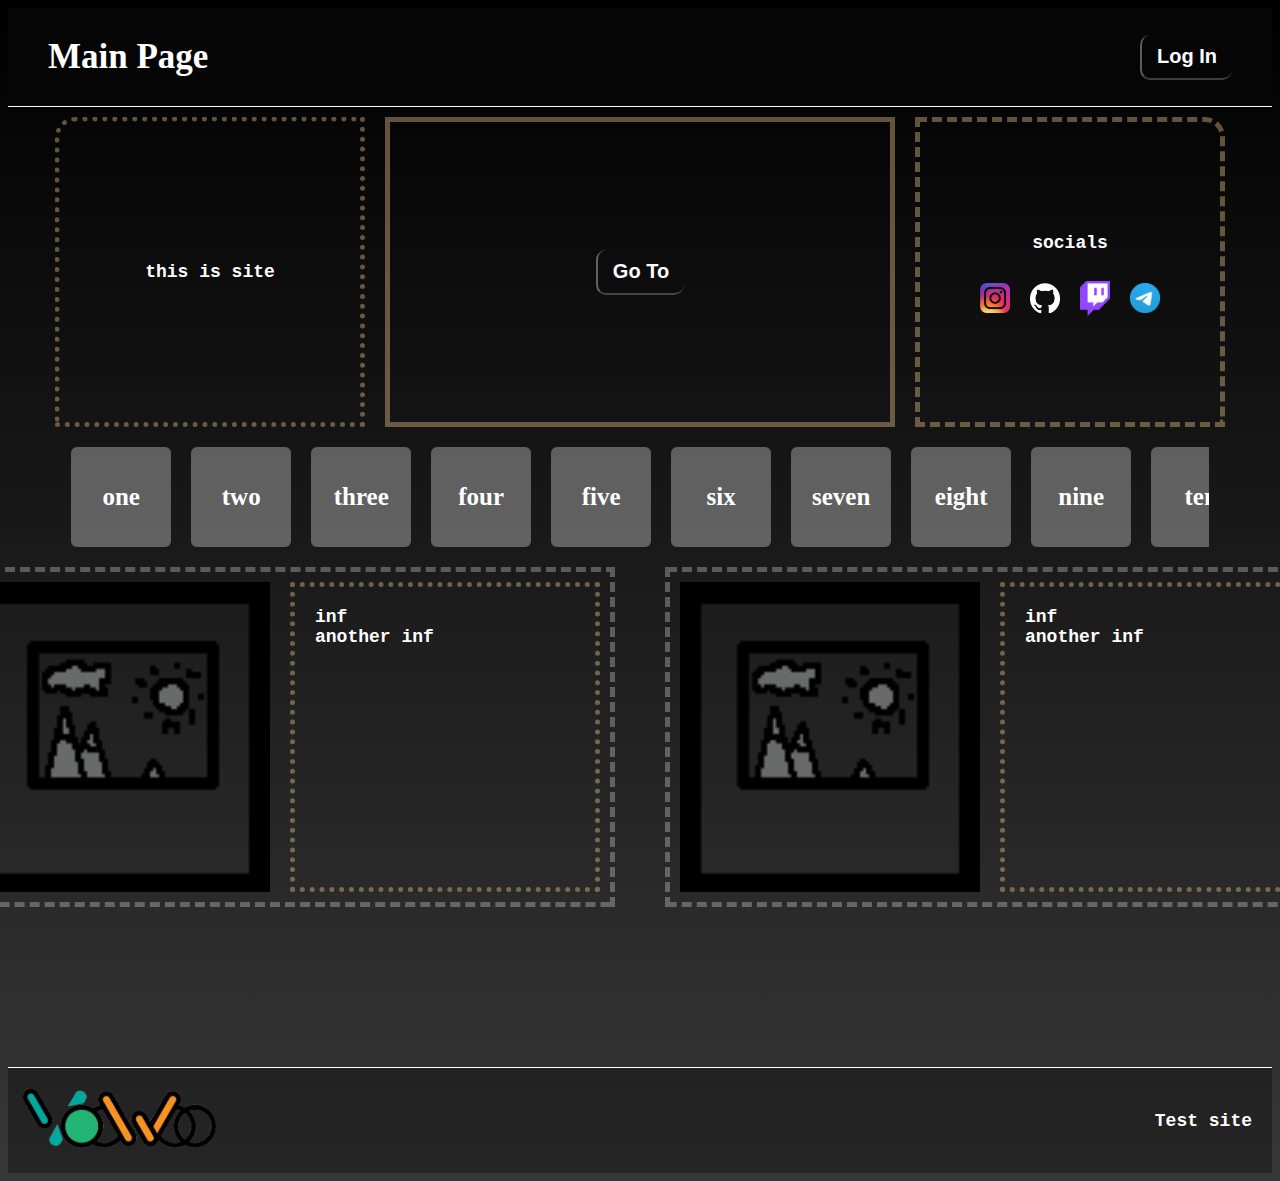
<file: index.html>
<!DOCTYPE html>
<html>
    <head>
        <link id="css" rel="stylesheet" href="styles.css">
        <title>Main · jek_a</title>
        <link rel="shortcut icon" href="img/icon.ico"> 
    </head>
    <body>      
        <div class="header">
            <div style="display: flex;">
                <h2>Main Page</h2>
                <noscript>
                    <p style="color: red; font-size: 30px; margin-left: 50px;">We're sorry, but you need to enable JavaScript in your browser.</p>
                </noscript>
            </div>
            <div style="margin-right: 40px;">
                <button onclick="document.location='pages/password.html'">Log In</button>
            </div>
        </div>
        <div class="wrapper">
            <div class="div1">
                <p>this is site</p>
            </div>
            <div class="div2">
                <button onclick="document.location='pages/GoWalk.html'">Go To</button>
            </div>
            <div class="div3">
                <p>socials</p>
                <div class="socialsList">
                    <div class="socialsLogo">
                        <a href="https://www.instagram.com/jek_a709/"><img src="img/instLogoB.png" style="width: 30px;"></a>
                        <a href="https://github.com/voowooo"><img src="img/gitLogo.png" style="width: 30px;"></a>
                        <a href="https://www.twitch.tv/voo1221"><img src="img/twitchLogo.png" style="width: 30px;"></a>
                        <a href="https://www.google.com"><img src="img/telegramLogo.png" style="width: 30px;"></a>
                    </div>
                </div>
            </div>
        </div>
        <!-- ----------------- -->
        <div class="wrap">
            <div class="items-wrap">
              <div class="items marquee">
                <div class="item">one</div>
                <div class="item">two</div>
                <div class="item">three</div>
                <div class="item">four</div>
                <div class="item">five</div>
                <div class="item">six</div>
                <div class="item">seven</div>
                <div class="item">eight</div>
                <div class="item">nine</div>
                <div class="item">ten</div>
              </div>
              <div aria-hidden="true" class="items marquee">
                <div class="item">one</div>
                <div class="item">two</div>
                <div class="item">three</div>
                <div class="item">four</div>
                <div class="item">five</div>
                <div class="item">six</div>
                <div class="item">seven</div>
                <div class="item">eight</div>
                <div class="item">nine</div>
                <div class="item">ten</div>
              </div>
            </div>
        </div>
        <div class="wrapper">
            <div class="imgDIV" style="border-top-left-radius: 20px; border-bottom-left-radius: 20px;">
                <img src="img/photo.png" width="300px">
                <div class="divIMGinfo">
                    <p style="margin: 20px;">inf<br>another inf</p>
                </div>
            </div>
            <div class="imgDIV"  style = "margin-left: 40px; border-top-right-radius: 20px; border-bottom-right-radius: 20px; ">
                <img src="img/photo.png" width="300px">
                <div class="divIMGinfo">
                    <p style="margin: 20px;">inf<br>another inf</p>
                </div>
            </div>
        </div>
        <div class="footer" style="margin-top: 150px;">
            <div style="display: flex;">
                <img src="img/logoColored.png" style="height: 85px;">
            </div>
            <div style="margin-right: 20px;">
                <p>Test site</p>
            </div>
        </div>
        <script src="scripts.js"></script>
        </body>
</html>
</file>
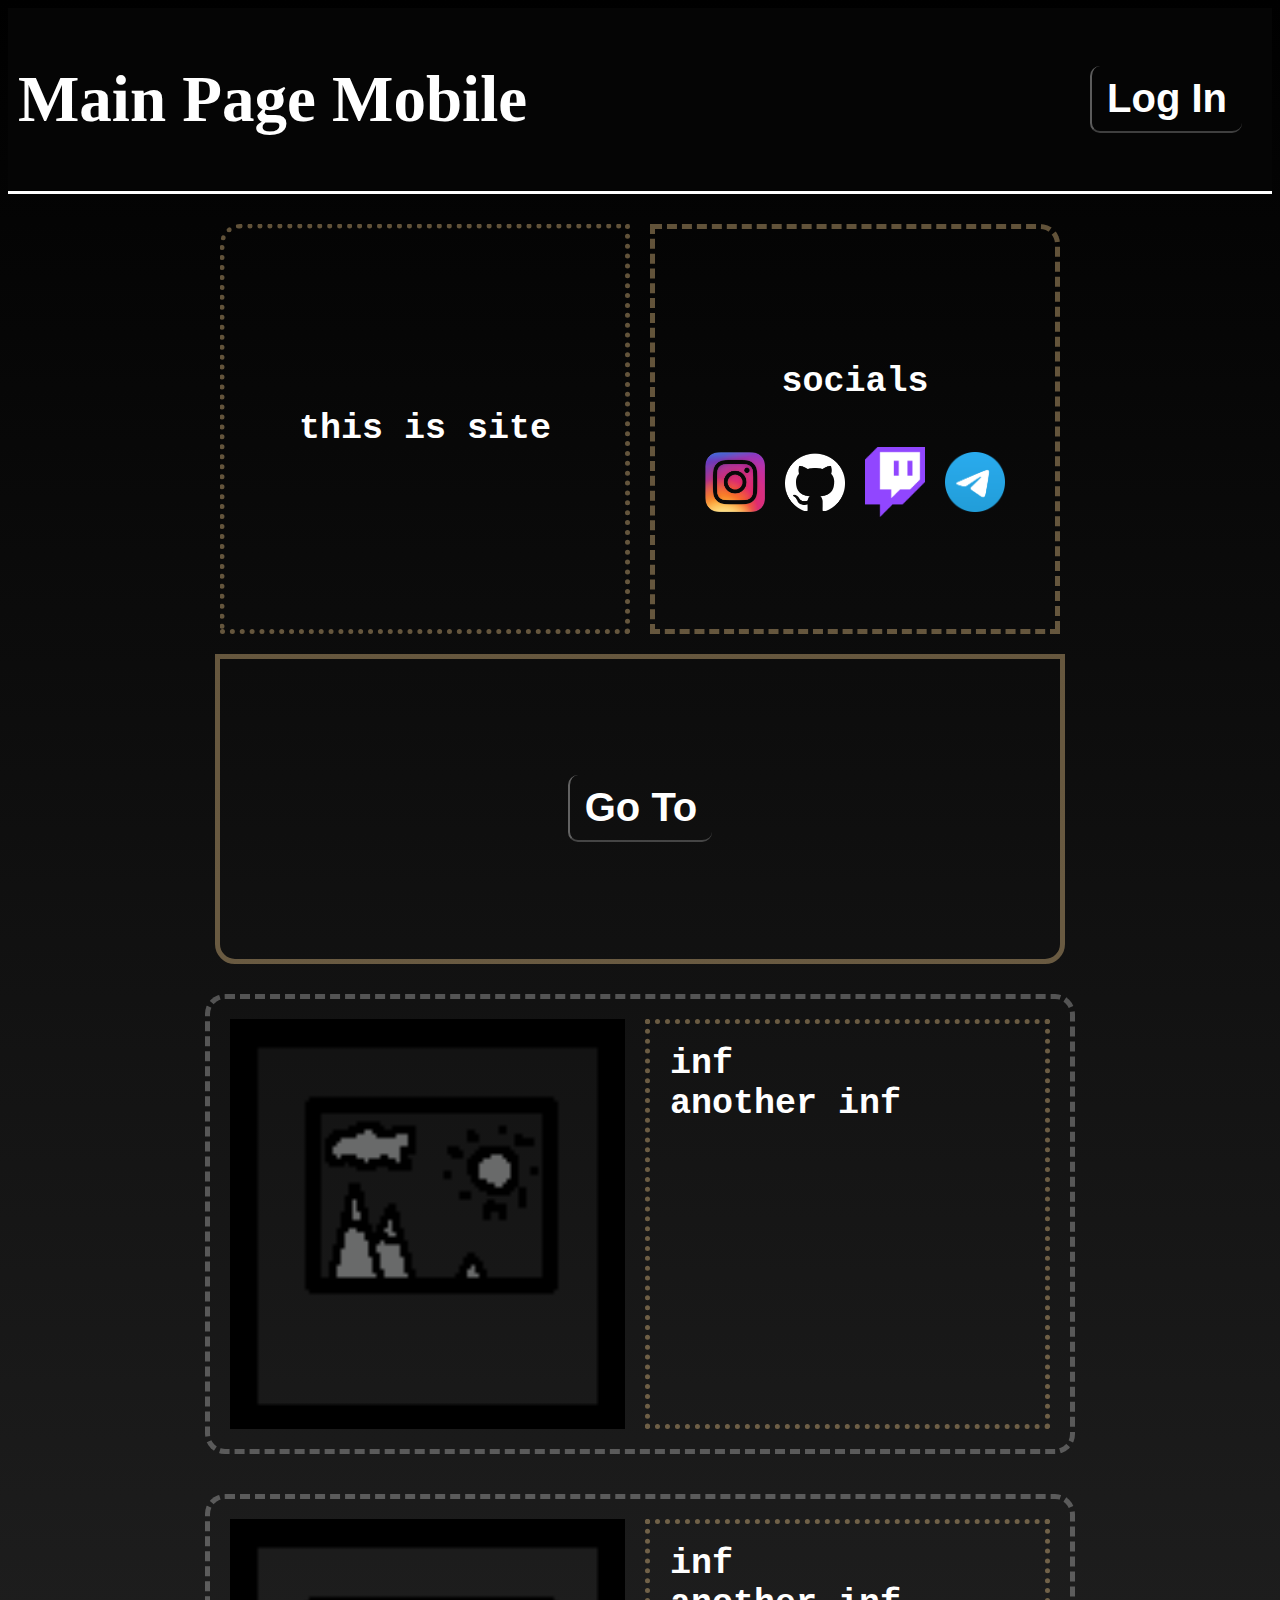
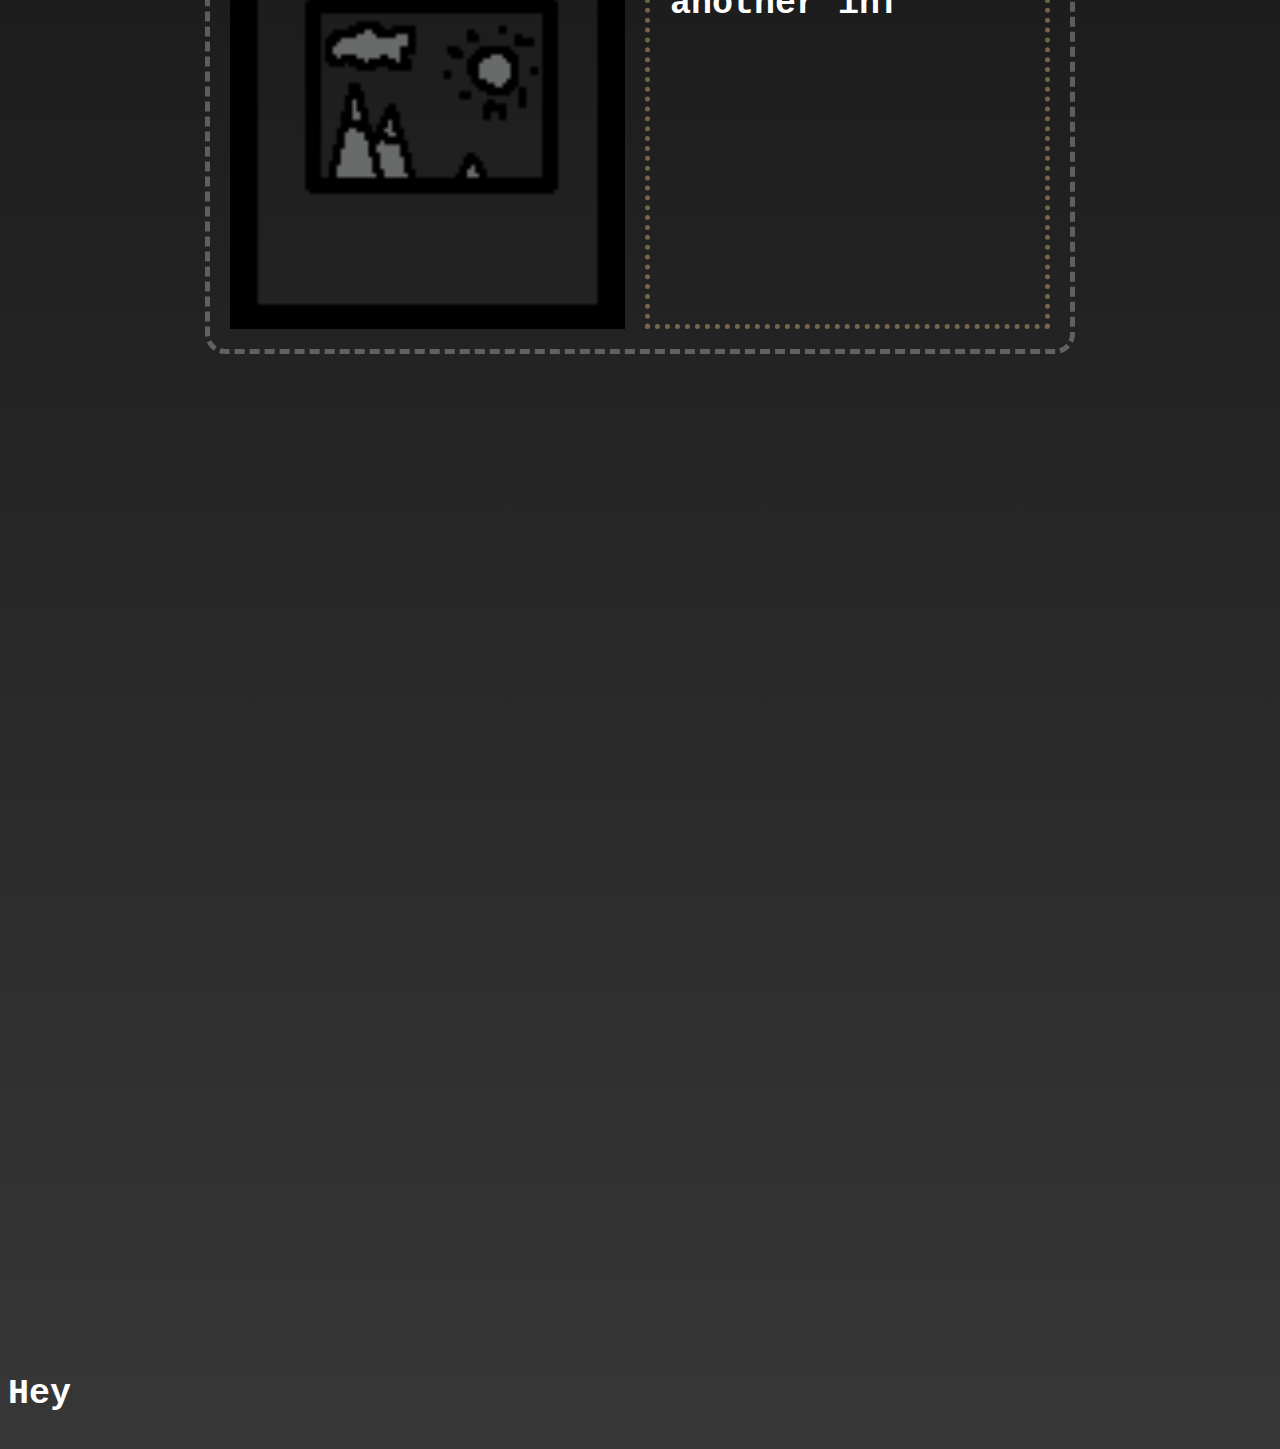
<file: mobile/index.html>
<!DOCTYPE html>
<html>
    <head>
        <link id="css" rel="stylesheet" href="styles.css">
        <title>Main · jek_a</title>
        <link rel="shortcut icon" href="img/icon.ico"> 
    </head>
    <body>      
        <div class="header">
                <h2>Main Page Mobile</h2>
                <noscript>
                    <p style="color: red; font-size: 30px; margin-left: 50px;">We're sorry, but you need to enable JavaScript in your browser.</p>
                </noscript>
            <div style="margin-right: 30px;">
                <button onclick="document.location='password.html'">Log In</button>
            </div>
        </div>
        <div class="wrapper">
            <div style="display: flex; margin-top: 20px;">
                <div class="div1">
                    <p>this is site</p>
                </div>
                <div class="div3">
                    <p>socials</p>
                    <div class="socialsList">
                        <div class="socialsLogo">
                            <a href="https://www.instagram.com/jek_a709/"><img src="img/instLogoB.png" style="width: 60px;"></a>
                            <a href="https://github.com/voowooo"><img src="img/gitLogo.png" style="width: 60px;"></a>
                            <a href="https://www.twitch.tv/voo1221"><img src="img/twitchLogo.png" style="width: 60px;"></a>
                            <a href=""><img src="img/telegramLogo.png" style="width: 60px;"></a>
                        </div>
                    </div>
                </div>
            </div>
            <div class="div2">
                <button onclick="document.location='GoWalk.html'">Go To</button>
            </div>
        </div>
        <div class="wrapper">
            <div class="imgDIV">
                <img src="img/photo.png" width="400px">
                <div class="divIMGinfo">
                    <p style="margin: 20px;">inf<br>another inf</p>
                </div>
            </div>
            <div class="imgDIV">
                <img src="img/photo.png" width="400px">
                <div class="divIMGinfo">
                    <p style="margin: 20px;">inf<br>another inf</p>
                </div>
            </div>
        </div>
        <p style="margin-top: 1000px;">Hey</p>
        <script src="scripts.js"></script>
        </body>
</html>
</file>
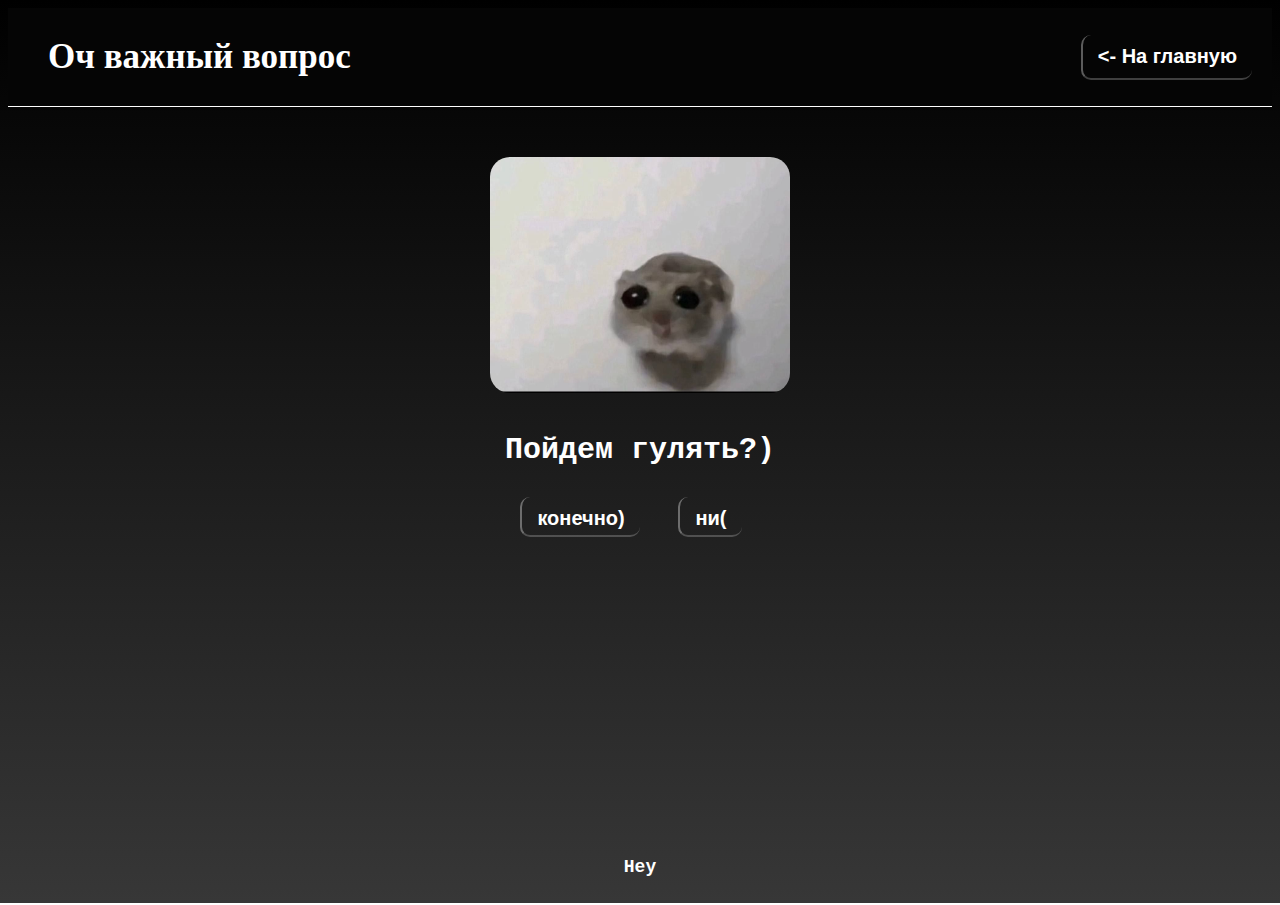
<file: GoWalk.html>
<!DOCTYPE html>
<html>
    <head>
        <link rel="stylesheet" href="styles.css">
        <title>Que · jek_a</title>
        <link rel="shortcut icon" href="img/icon.ico">
    </head>
    <body> 
        <div class="header">
            <div>
                <h2>Оч важный вопрос</h2>
            </div>
            <button style="margin-right: 20px;" onclick="document.location='index.html'"><- На главную</button>
        </div>
        <div class="wrapper">
            <div style="margin-top: 20px; flex-flow: column; width: fit-content; padding: 20px; border-radius: 20px;" class="wrapper">
                <img src="img/Que1.jpg" style="width: 300px; border-radius: 20px;" id="gif">
                <p style="font-size: 30px;" id="text">Пойдем гулять?)</p>
                <div id="buttonDiv" style="display: flex; width: 100%; height: 40px; justify-content:center">
                    <button id="YesButton" class="buttonAsk" style="margin-left: -120px;" onclick="yesAns()">конечно)</button>
                    <button id="NoButton" onmouseover="OnMouseOverNo(this)" class="buttonAsk" style="margin-right: -140px;">ни(</button>
                </div>
            </div>
        </div>
        <p style="margin-top: 300px;">Hey</p>
        <script src="scripts.js"></script>
    </body>
</html>
</file>
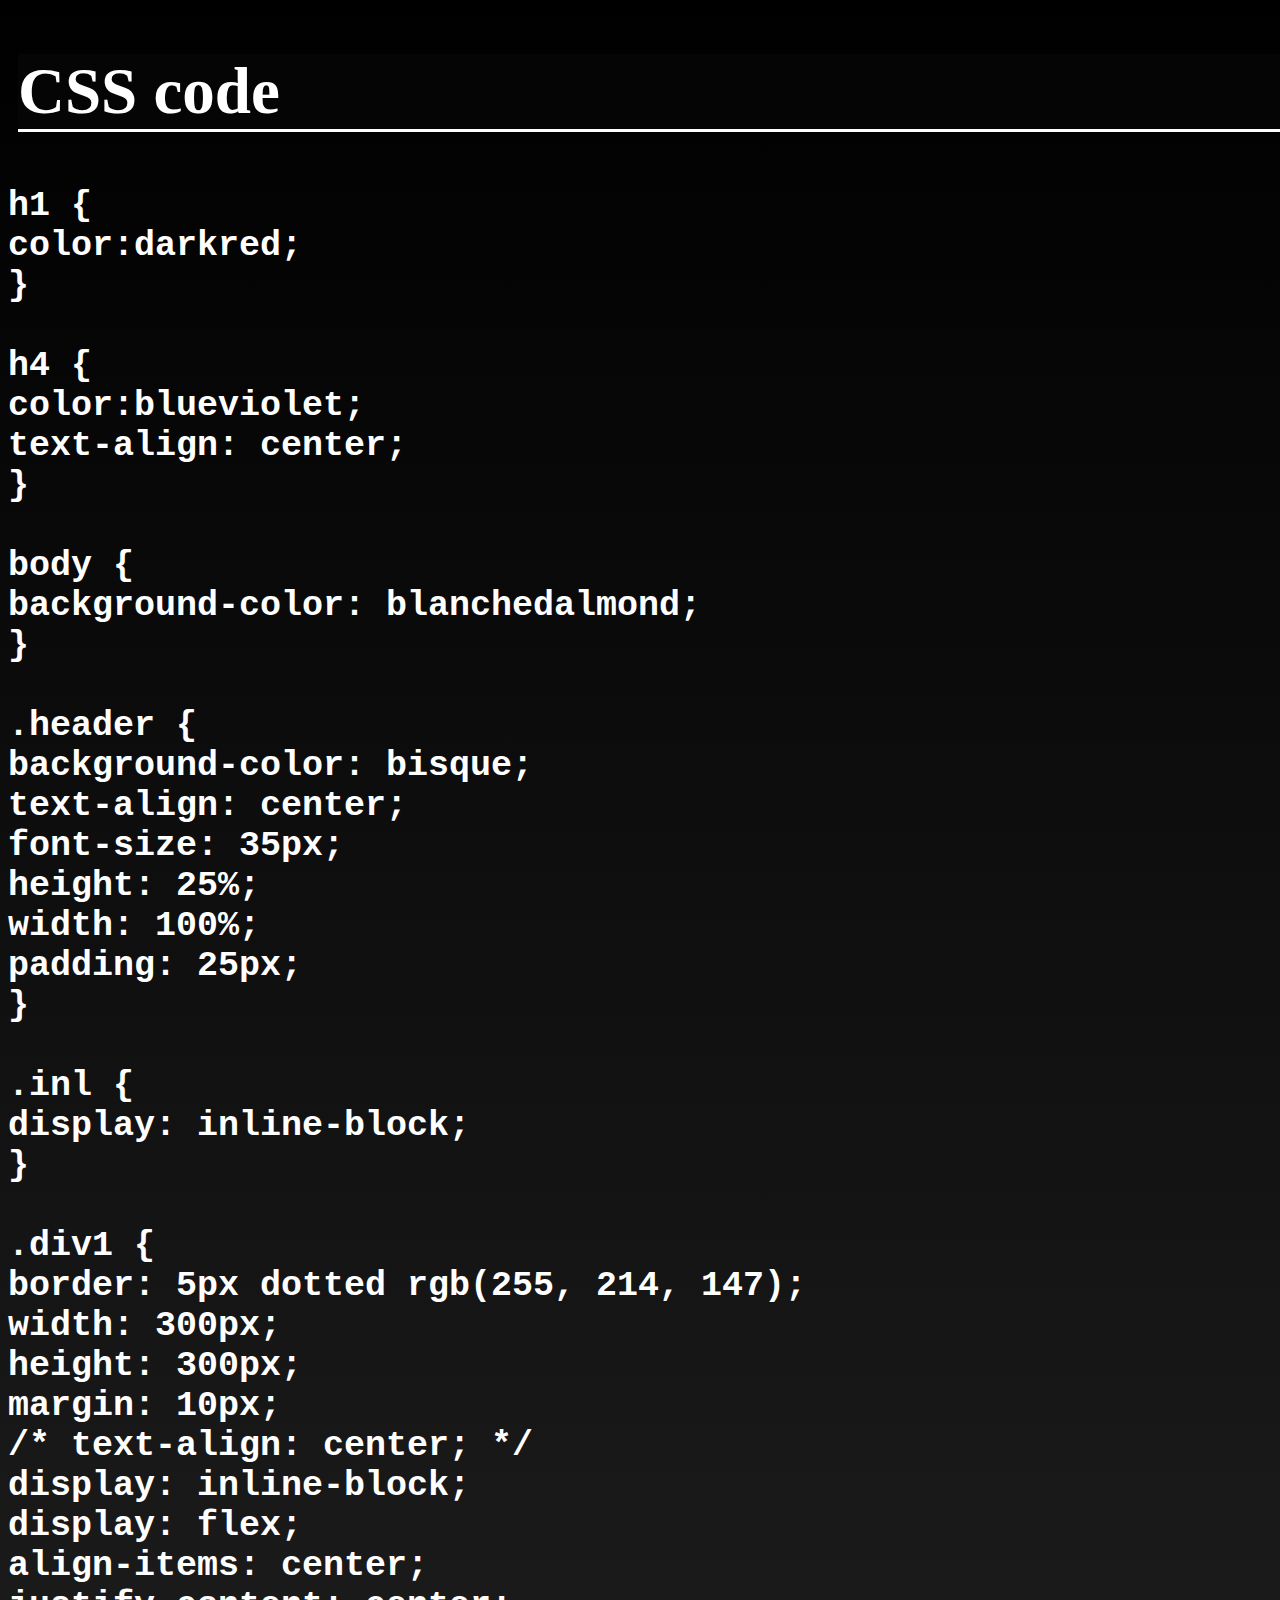
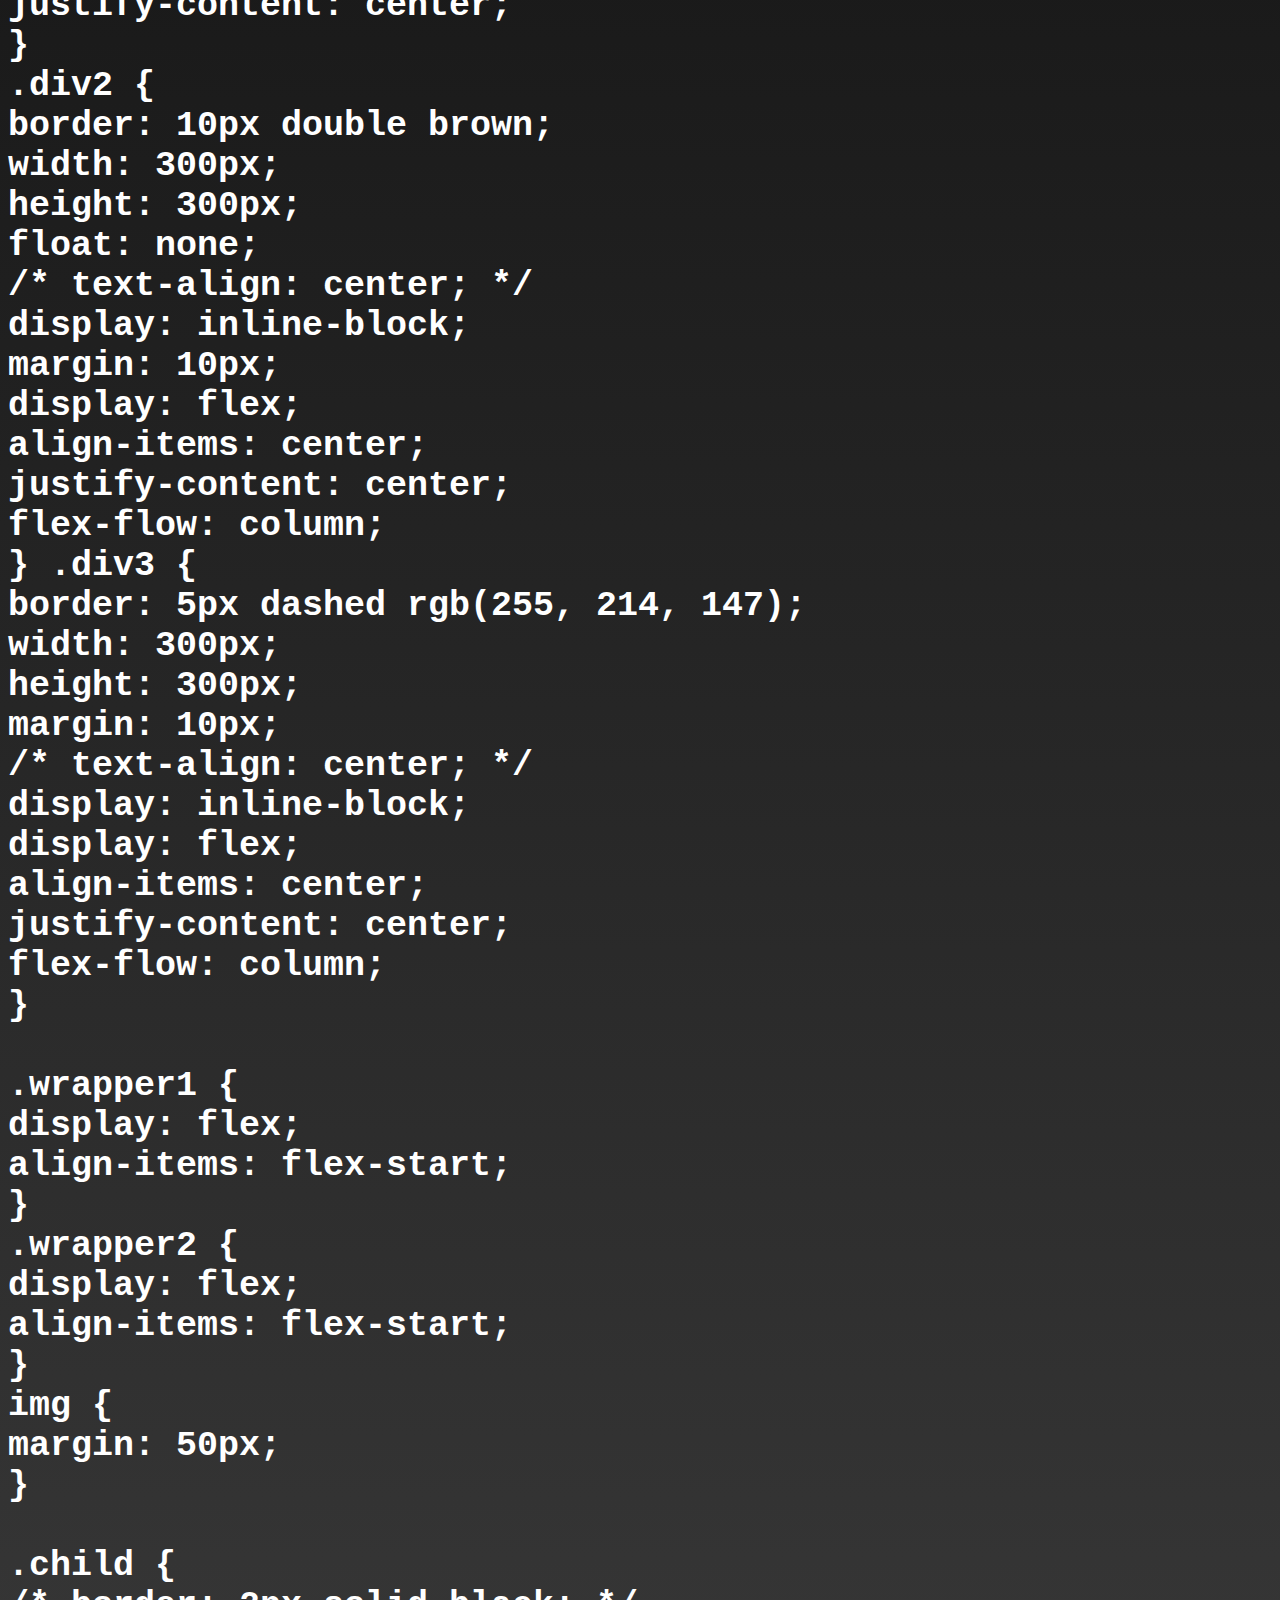
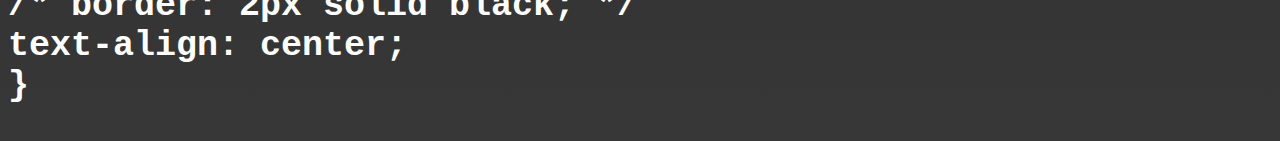
<file: mobile/CssCode.html>
<!DOCTYPE html>
<html lang="en">
<head>
    <meta charset="UTF-8">
    <meta http-equiv="X-UA-Compatible" content="IE=edge">
    <meta name="viewport" content="width=device-width, initial-scale=1.0">
    <link rel="stylesheet" href="styles.css">
    <title>CSS code</title>
    <link rel="shortcut icon" href="img/icon.ico">
</head>
<body>
    <h2 class="header">CSS code</h2>
    <div>
        <p>
            h1 {<br>
                color:darkred;<br>
            }<br>
            <br>
            h4 {<br>
                color:blueviolet;<br>
                text-align: center;<br>
            }<br>
            <br>
            body {<br>
                background-color: blanchedalmond;<br>
            }<br>
            <br>
            .header {<br>
                background-color: bisque;<br>
                text-align: center;<br>
                font-size: 35px;<br>
                height: 25%;<br>
                width: 100%;<br>
                padding: 25px;<br>
            }<br>
            <br>
            .inl {<br>
                display: inline-block;<br>
            }<br>
            <br>
            .div1 {<br>
                border: 5px dotted rgb(255, 214, 147); <br>
                width: 300px; <br>
                height: 300px; <br>
                margin: 10px; <br>
                /* text-align: center; */<br>
                display: inline-block;<br>
                display: flex;<br>
                align-items: center;<br>
                justify-content: center;<br>
            }<br>
            
            .div2 {<br>
                border: 10px double brown; <br>
                width: 300px; <br>
                height: 300px; <br>
                float: none; <br>
                /* text-align: center; */<br>
                display: inline-block;<br>
                margin: 10px;<br>
                display: flex;<br>
                align-items: center;<br>
                justify-content: center;<br>
                flex-flow: column;<br>
            }
            
            .div3 {<br>
                border: 5px dashed rgb(255, 214, 147); <br>
                width: 300px; <br>
                height: 300px; <br>
                margin: 10px; <br>
                /* text-align: center; */<br>
                display: inline-block;<br>
                display: flex;<br>
                align-items: center;<br>
                justify-content: center;<br>
                flex-flow: column;<br>
            }<br>
            <br>
            .wrapper1 {<br>
                display: flex;<br>
                align-items: flex-start;<br>
              }<br>
              
            .wrapper2 {<br>
               display: flex;<br>
               align-items: flex-start;  <br>
              }<br>
            
            img {<br>
                margin: 50px;<br>
            }<br>
            <br>
              .child {<br>
                /* border: 2px solid black; */<br>
                text-align: center;<br>
              }<br>
        </p>
    </div>
</body>
</html>
</file>
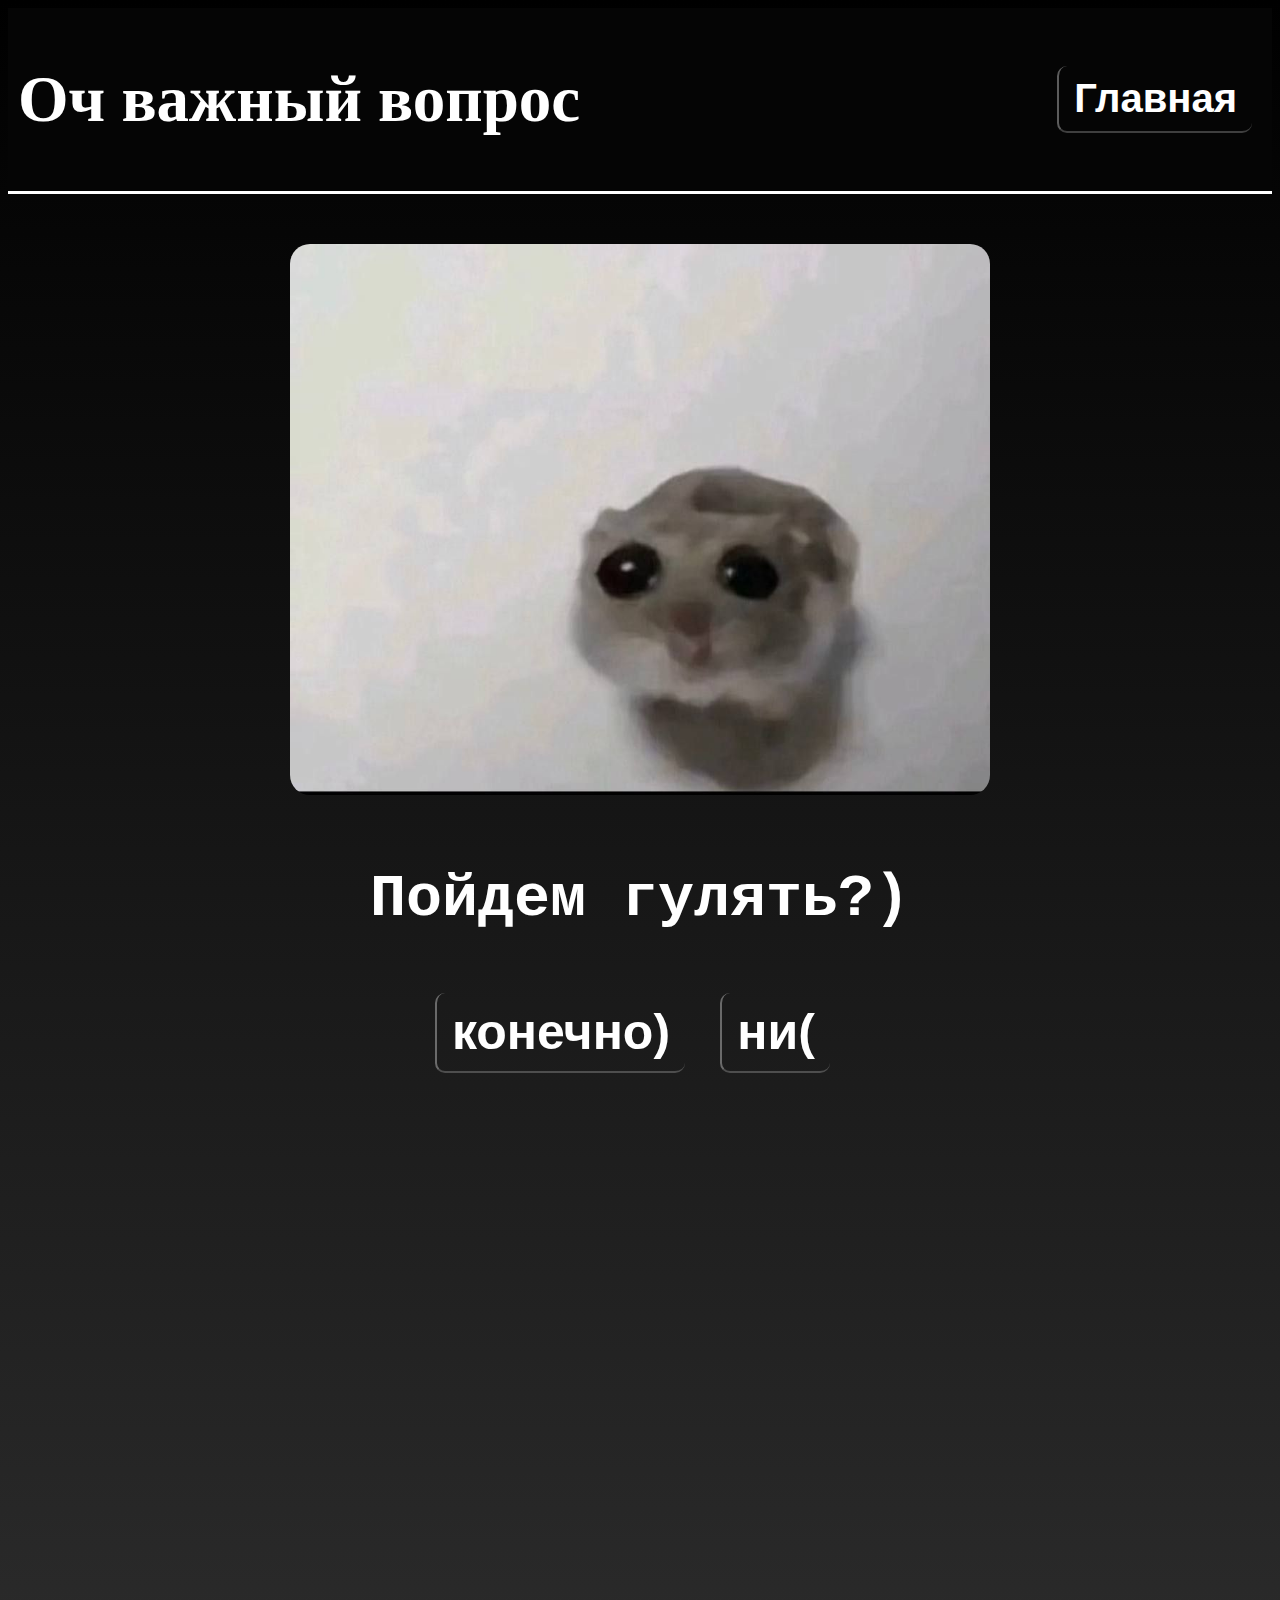
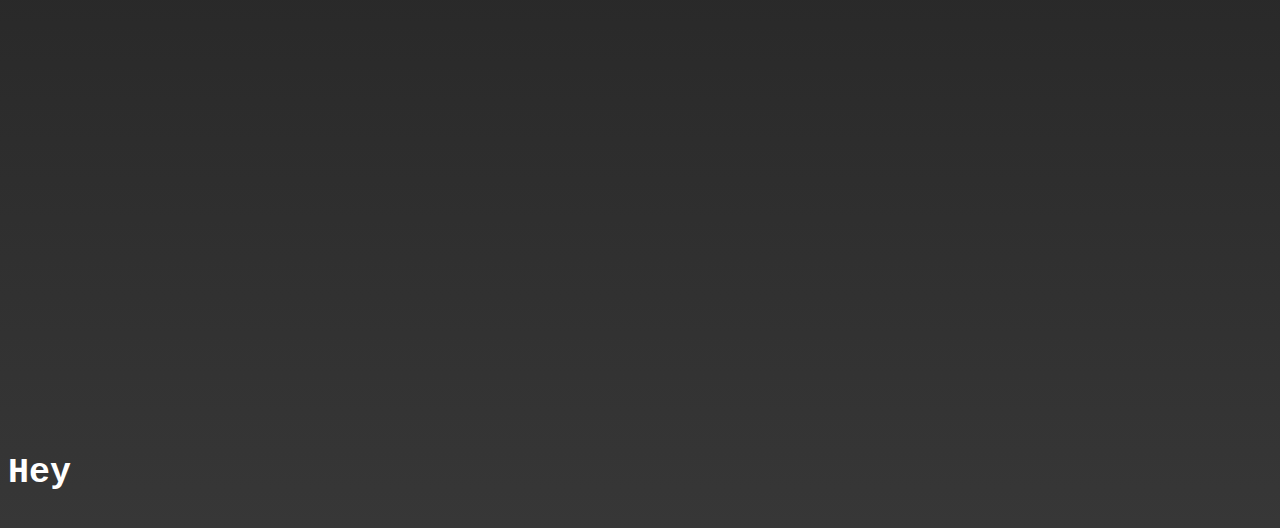
<file: mobile/GoWalk.html>
<!DOCTYPE html>
<html>
    <head>
        <link rel="stylesheet" href="styles.css">
        <title>Que · jek_a</title>
        <link rel="shortcut icon" href="img/icon.ico">
    </head>
    <body> 
        <div class="header">
            <div>
                <h2>Оч важный вопрос</h2>
            </div>
            <button style="margin-right: 20px;" onclick="document.location='index.html'">Главная</button>
        </div>
        <div class="wrapper">
            <div style="margin-top: 20px; flex-flow: column; width: fit-content; padding: 20px; border-radius: 20px;" class="wrapper">
                <img src="img/Que1.jpg" style="width: 700px; border-radius: 20px;" id="gif">
                <p style="font-size: 60px;" id="text">Пойдем гулять?)</p>
                <div id="buttonDiv" style="display: flex; width: 100%; height: 40px; justify-content:center">
                    <button id="YesButton" class="buttonAsk" style="margin-left: -160px; font-size: 50px;" onclick="yesAns()">конечно)</button>
                    <button id="NoButton" onmouseover="OnMouseOverNo(this)" class="buttonAsk" style="margin-right: -270px; font-size: 50px;">ни(</button>
                </div>
            </div>
        </div>
        <p style="margin-top: 1000px;">Hey</p>
        <script src="scripts.js"></script>
    </body>
</html>
</file>
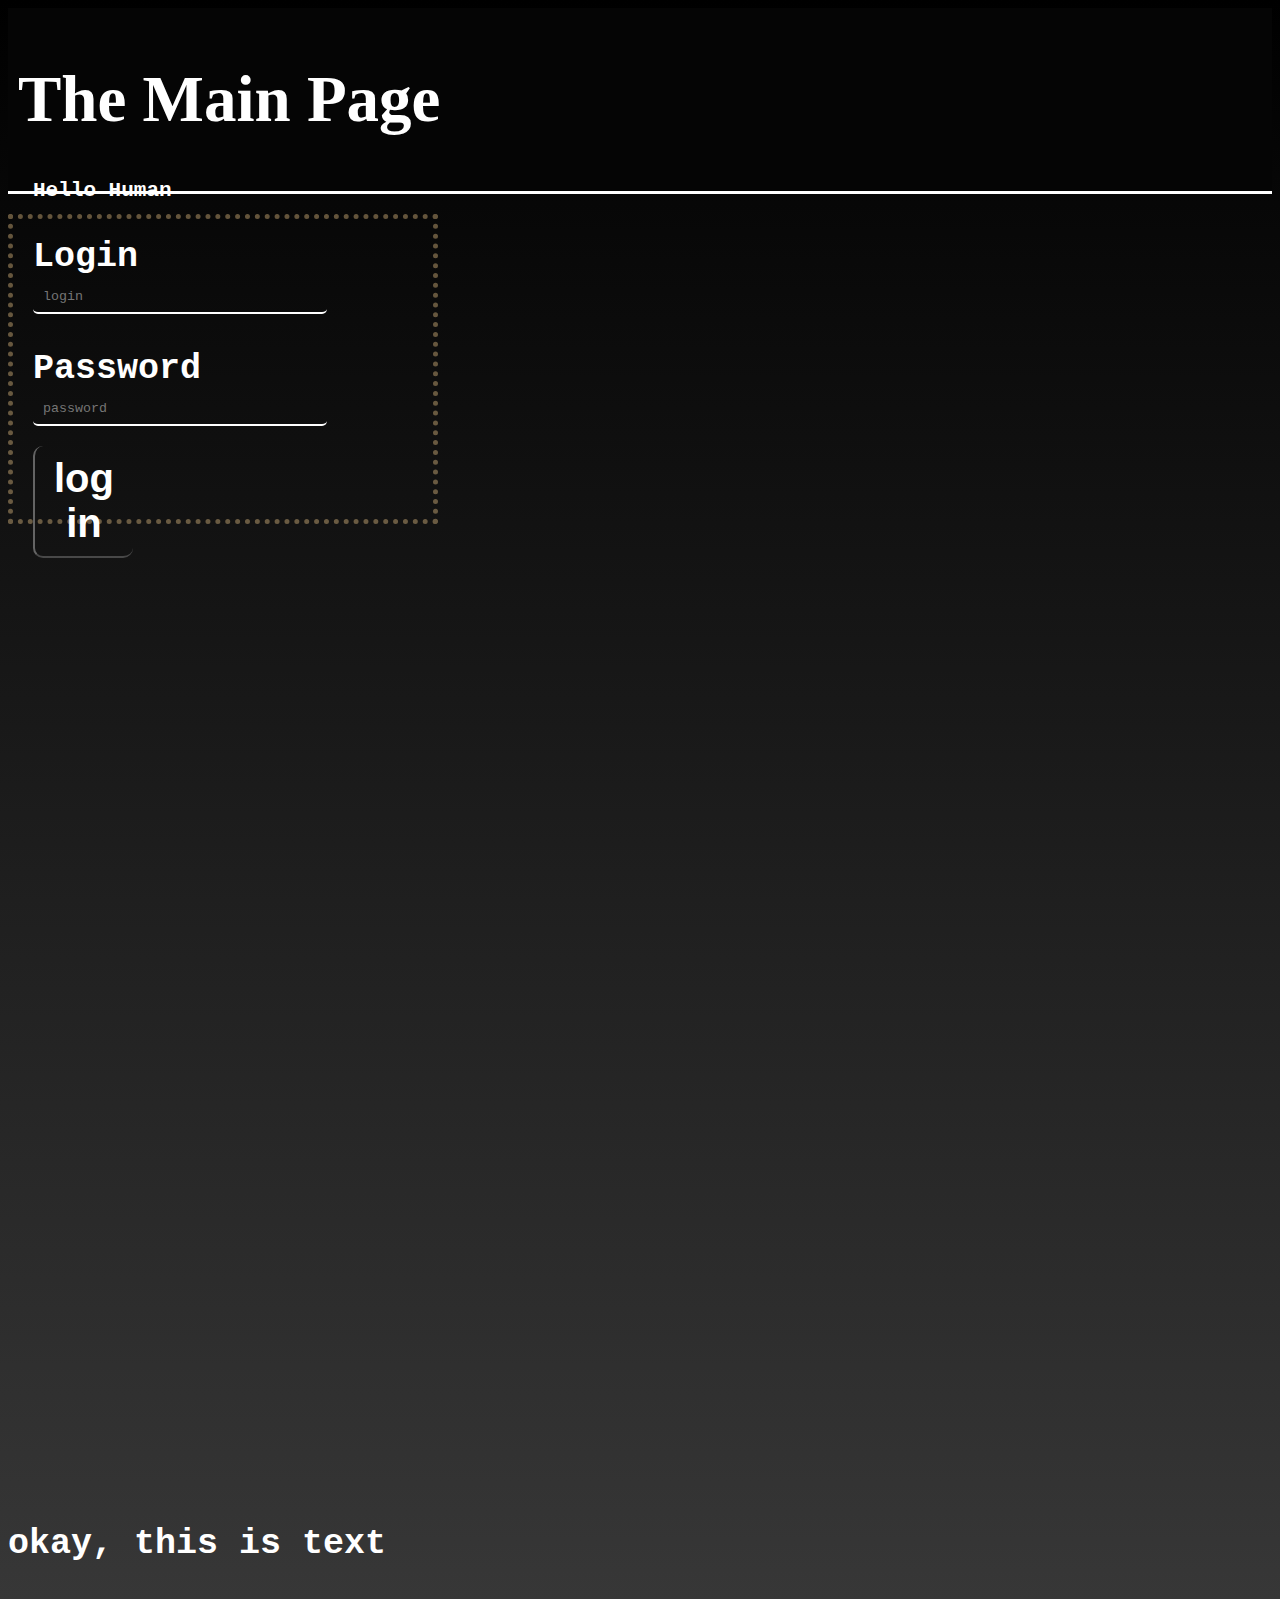
<file: mobile/password.html>
<!DOCTYPE html>
<html>
    <head>
        <link rel="stylesheet" href="styles.css">
        <!-- <link rel="script" href="scripts.js"> -->
        <title>Log in</title>
        <link rel="shortcut icon" href="img/icon.ico">
    </head>
    <body>
        <div class="header">
            <div>
                <h2>The Main Page</h2>
            </div>
        </div>
        <div class="login">
            <h3>Hello Human</h3>
            <div style="display: flex; flex-flow: column;">
                <p style="margin-bottom: 3px;">Login</p>
                <input id="loginBox" type="text" placeholder="login" class="passwordInput">
                <p style="margin-bottom: 3px;">Password</p> 
                <input id="passwordBox" type="password" placeholder="password" class="passwordInput" maxlength="20">
                <div style="width: 277.2px; display: flex;">
                    <form action="CssCode.html" ><button style="width: 100px; margin-top: 20px;" onclick="return checkPassword();">log in</button></form>
                </div>
            </div>
        </div>
        <p style="margin-top: 1000px;">okay, this is text</p>
        <script src="scripts.js"></script>
    </body>
</html>
</file>
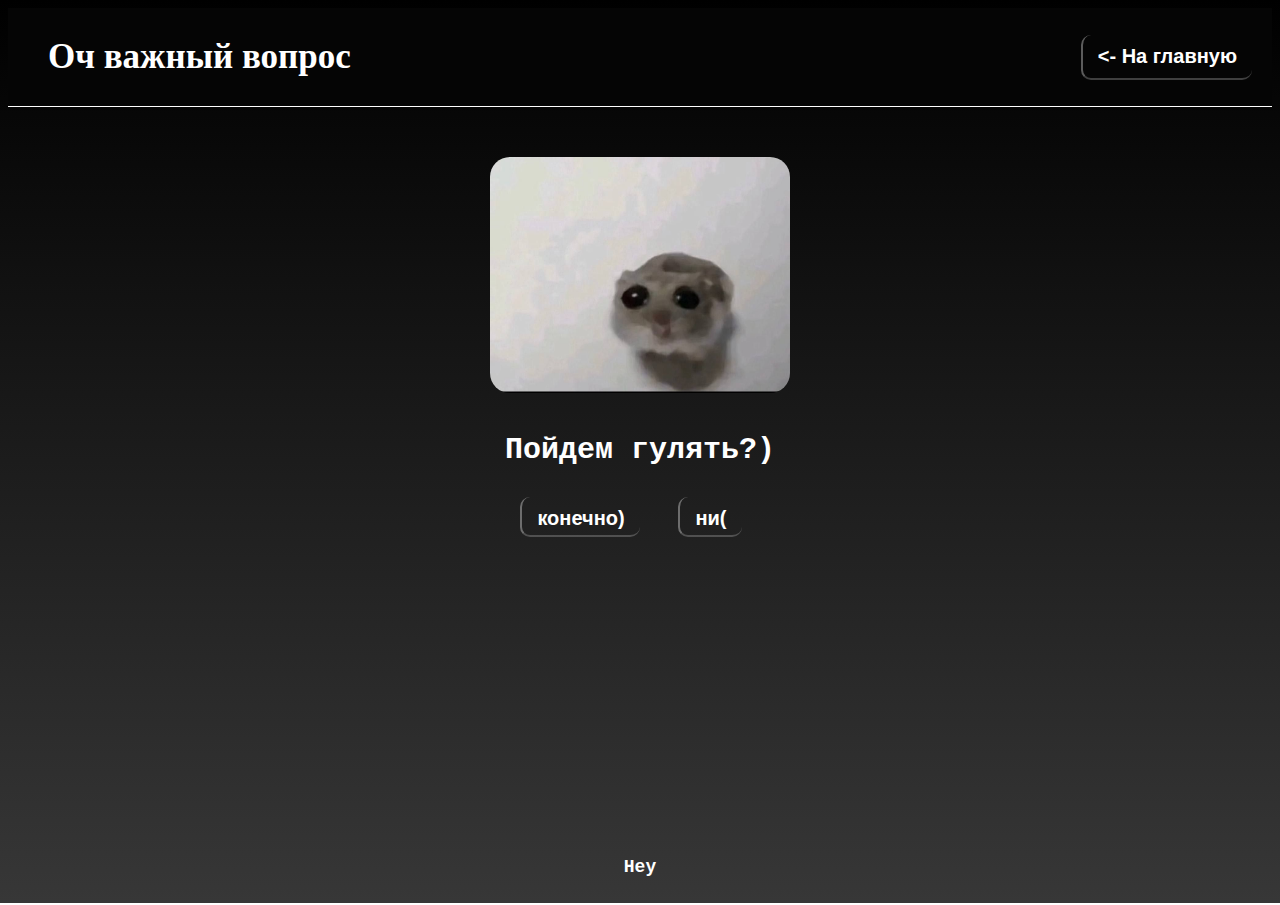
<file: pages/GoWalk.html>
<!DOCTYPE html>
<html>
    <head>
        <link rel="stylesheet" href="../styles.css">
        <title>Que · jek_a</title>
        <link rel="shortcut icon" href="../img/icon.ico">
    </head>
    <body> 
        <div class="header">
            <div>
                <h2>Оч важный вопрос</h2>
            </div>
            <button style="margin-right: 20px;" onclick="document.location='../index.html'"><- На главную</button>
        </div>
        <div class="wrapper">
            <div style="margin-top: 20px; flex-flow: column; width: fit-content; padding: 20px; border-radius: 20px;" class="wrapper">
                <img src="../img/Que1.jpg" style="width: 300px; border-radius: 20px;" id="gif">
                <p style="font-size: 30px;" id="text">Пойдем гулять?)</p>
                <div id="buttonDiv" style="display: flex; width: 100%; height: 40px; justify-content:center">
                    <button id="YesButton" class="buttonAsk" style="margin-left: -120px;" onclick="yesAns()">конечно)</button>
                    <button id="NoButton" onmouseover="OnMouseOverNo(this)" class="buttonAsk" style="margin-right: -140px;">ни(</button>
                </div>
            </div>
        </div>
        <p style="margin-top: 300px;">Hey</p>
        <script src="../scripts.js"></script>
    </body>
</html>
</file>
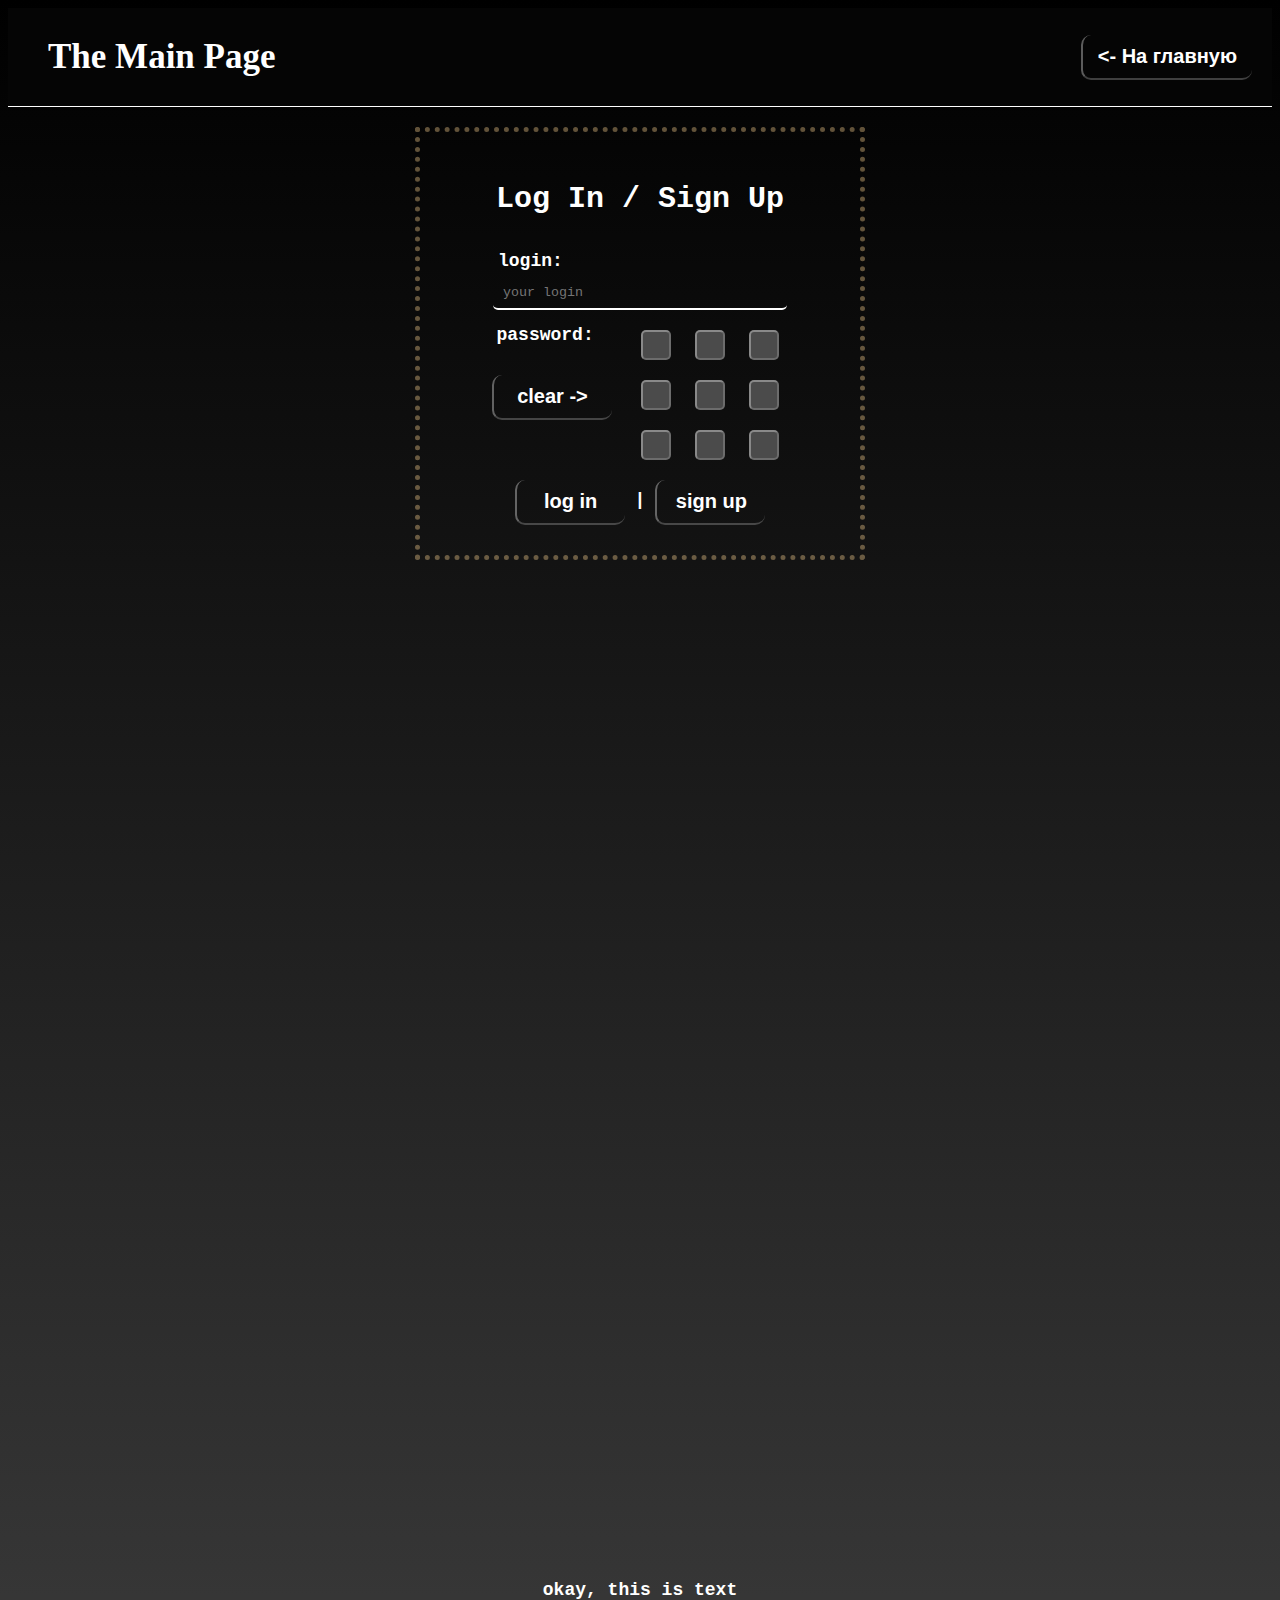
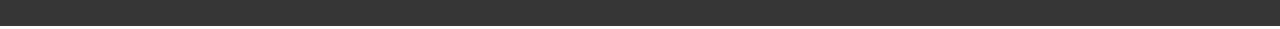
<file: pages/password.html>
<!DOCTYPE html>
<html>
    <head>
        <link rel="stylesheet" href="../styles.css">
        <title>Log in · jek_a</title>
        <link rel="shortcut icon" href="../img/icon.ico">
    </head>
    <body>
        <div class="header">
            <div>
                <h2>The Main Page</h2>
            </div>
            <button style="margin-right: 20px;" onclick="document.location='../index.html'"><- На главную</button>
        </div>
            <div class="login">
                <p style="font-size: 30px;">Log In / Sign Up</p>
                <div>
                    <p style="margin: 5px;">login:</p>
                    <input id="login" class="InputText" placeholder="your login">
                </div>
                <div style="display: flex; width: 297px; justify-content: space-between; margin-top: 10px;">
                    <div>
                        <p style="margin: 5px; display: flex; height: 20px;" data-tooltip="Смысл пароля заключается в правильном расположении квадратов, порядок ввода неважен">
                            password:
                        </p>
                        <button onclick="clearPass()" style="width: 120px; margin: 10px; margin-top: 25px; margin-left: 0px;">clear -></button>
                    </div>
                    <div>
                        <div>
                            <input type="button" class="passButt" id="1" onclick="getPass(this)">
                            <input type="button" class="passButt" id="2" onclick="getPass(this)">
                            <input type="button" class="passButt" id="3" onclick="getPass(this)">
                        </div>
                        <div>
                            <input type="button" class="passButt" id="4" onclick="getPass(this)">
                            <input type="button" class="passButt" id="5" onclick="getPass(this)">
                            <input type="button" class="passButt" id="6" onclick="getPass(this)">
                        </div>
                        <div>
                            <input type="button" class="passButt" id="7" onclick="getPass(this)">
                            <input type="button" class="passButt" id="8" onclick="getPass(this)">
                            <input type="button" class="passButt" id="9" onclick="getPass(this)">
                        </div>
                    </div>
                </div>
                <div style="display: flex;">
                    <button onclick="checkPass()" style="width: 110px; margin: 10px;">log in</button>
                    <p style="margin-top: 20px;">|</p>
                    <button onclick="signIn()" style="width: 110px; margin: 10px;">sign up</button>
                </div>
            </div>
        <p style="margin-top: 1000px;">okay, this is text</p>
        <script src="../scripts.js"></script>
    </body>
</html>
</file>
<file: styles.css>
p {
    color: white;
    font-size: large;
    font-weight: bold;
    font-family: Andale Mono, monospace;
}

h2 {
    color:rgb(255, 255, 255);
    /* text-align: center; */
    font-size: 35px;
    margin-left: 40px;
    font-family: cursive;
}

h3 {
    color: white;
    margin: 0px;
    font-size: 21px;
    font-family: Andale Mono, monospace;
}

h4 {
    color:blueviolet;
    text-align: center;
}

html, body {
    height: max-content;
}

body {
    background: linear-gradient(rgb(0, 0, 0), rgb(55, 55, 55)) no-repeat;
    height: 100%;
    display: flex;
    justify-content: center;
    flex-flow: column;
    align-items: center;
}

img {
    margin: 10px;
}

.header {
    background-color: rgb(5, 5, 5);
    width: 100%;
    /* padding: 20px; */
    display: flex;
    justify-content: space-between;
    align-items: center;
    /* justify-content: center; */
    border-bottom: 1px solid white;
}

.footer {
    flex: 0 0 auto;
    background-color: rgba(0, 0, 0, 0.311);
    width: 100%;
    /* padding: 20px; */
    display: flex;
    justify-content: space-between;
    align-items: center;
    /* justify-content: center; */
    border-top: 1px solid white;
}

.inl {
    display: inline-block;
}

.div1 {
    border: 5px dotted rgba(255, 214, 147, 0.371); 
    border-top-left-radius: 20px;
    width: 300px; 
    height: 300px; 
    margin: 10px; 
    /* text-align: center; */
    display: inline-block;
    display: flex;
    align-items: center;
    justify-content: center;
}

.div2 {
    border: 5px solid rgba(255, 214, 147, 0.371); 
    width: 500px; 
    height: 300px; 
    float: none; 
    /* text-align: center; */
    display: inline-block;
    margin: 10px;
    display: flex;
    align-items: center;
    justify-content: center;
    flex-flow: column;
}

.div3 {
    border: 5px dashed rgba(255, 214, 147, 0.371); 
    border-top-right-radius: 20px;
    width: 300px; 
    height: 300px; 
    margin: 10px; 
    /* text-align: center; */
    display: inline-block;
    display: flex;
    align-items: center;
    justify-content: center;
    flex-flow: column;
}

.wrapper {
    display: flex;
    align-items: center;
    justify-content: center;
  }
    
  .divIMGinfo {
    display: flex;
    border: 5px dotted rgba(255, 214, 147, 0.371); 
    width: 300px; 
    height: 300px; 
    margin: 10px;
    /* padding: 10px; */
  }

  .imgDIV{
    /* padding-left: 160px;  */
    display: inline-block; 
    display: flex;
    border: 5px dashed rgba(255, 255, 255, 0.281);
    margin: 10px;
  }

  .login{
    border: 5px dotted rgba(255, 214, 147, 0.371);
    /* height: 300px; */
    height: auto;
    width: 400px;
    margin: 20px;
    padding: 20px;
    display: flex;
    flex-flow: column;
    align-items: center;
    justify-content: center;
  }

button {
    background-color: transparent;
    box-shadow: 0 5px 15px 0 rgba(255, 255, 255, 0);
    transition: 0.2s;
    border-top: 0px;
    border-right: 0px;
    border-color: rgba(255, 255, 255, 0.348);
    border-radius: 10px;
    padding: 10px 15px;
    font-size: 20px;
    color: white;
    font-weight: bold;
  }
  
button:hover {
    /* transform: translate(0px,-3px); */
    box-shadow: 0 0px 20px 0 rgb(255, 255, 255);
  }
  
.socialsLogo{
    display: flex;
    /* flex-flow: column; */
    justify-content: center;
    align-items: center;
    /* height: 150px; */
}

.socialsList{
    /* height: 1000px; */
    display: flex;
    justify-content: center;
    align-items: center;
}

a {
    border-radius: 10px;
    border-color: rgba(255, 255, 255, 0.242);
    text-decoration: none; 
    color: white;
    transition: 0.2s;
}
a:hover {
    border: 1px solid rgba(255, 255, 255, 0.242); 
    border-radius: 10px;
    transition: 0.5s;
}

.InputText{
    background-color: rgba(0, 0, 0, 0);
    color: white;
    height: 30px;
    width: 282px;
    border-radius: 5px;
    padding-left: 10px;
    /* border: 0px; */
    border-top: 1px;
    border-left: 1px;
    border-right: 1px;
    border-color: white;
    font-family: Andale Mono, monospace;
}

.InputText:focus{
    border-color: white;
    outline: 0;
    box-shadow: 0 0 0 0.2rem rgba(158, 158, 158, 0.25);
    transition: 0.2s;
}

.passButt{
    width: 30px;
    height: 30px;
    background-color: rgb(75, 75, 75);
    /* background-color: rgb(253, 199, 199); */
    margin: 10px;
    border-radius: 5px;
    border-color: rgba(255, 255, 255, 0.348);
}

.forms{
    display: flex;
    justify-content: space-between;
    margin-left: 20px;
    margin-right: 20px;
}

.ask{
    /* justify-self: center; */
    border: 5px dotted rgba(255, 214, 147, 0.371);
    height: fit-content;
    width: 400px;
    margin-top: 20px;
    padding: 20px;
    display: flex;
    flex-flow: wrap;
    justify-content: center;
  }

.buttonAsk{
  position: absolute;
  height: inherit;
}

[data-tooltip] {
    position: relative; /* Относительное позиционирование */ 
}
[data-tooltip]::after {
    content: attr(data-tooltip); /* Выводим текст */
    position: absolute; /* Абсолютное позиционирование */
    width: 300px; /* Ширина подсказки */
    left: 0; top: 0; /* Положение подсказки */
    background: #000000b7; /* цвет фона */
    color: #fff; /* Цвет текста */
    padding: 0.5em; /* Поля вокруг текста */
    pointer-events: none; /* Подсказка */
    opacity: 0; /* Подсказка невидима */
    transition: 1s; /* Время появления подсказки */
} 
[data-tooltip]:hover::after {
    opacity: 67; /* Показываем подсказку */
    top: 2em; /* Положение подсказки */
}

.runningDiv {
    /* border: #fff solid; */
    display: flex;
    align-items: center;
    justify-content: center;
    white-space: nowrap;
    animation: marquee 10s linear infinite;
    position: relative;
}

.wrap {
    /* border: #fff solid; */
    max-width: 90%;
    margin-left: 0px;
    margin-right: 0px;
  }
  .items-wrap {
    position: relative;
    display: flex;
    overflow: hidden;
    user-select: none;
    gap: 20px;
  }
  .items-wrap:before,
  .items-wrap:after {
    /* content: ""; */
    height: 100%;
    top: 0;
    width: 10%;
    position: absolute;
    z-index: 1;
    pointer-events: none;
  }
  .items-wrap:before {
    left: 0;
    
  }
  .items-wrap:after {
    right: 0;
  }
  .items {
    flex-shrink: 0;
    display: flex;
    gap: 20px;
    counter-reset: item;
    justify-content: space-around;
    min-width: 100%;
  }
  .item {
    background: rgba(255, 255, 255, 0.319);
    flex: 0 0 auto;
    width: 100px;
    height: 100px;
    counter-increment: item;
    border-radius: 6px;
    display: flex;
    justify-content: center;
    align-items: center;
    font-size: 25px;
    font-weight: bold;
    color: #fff;
    margin: 10px 0;
    transition: all 0.1s ease-in-out;
  }
  .item:hover {
    transform: scale(1.05);
    box-shadow: 0 0 10px rgba(0, 0, 0, 0.5);
  }
  
  .item:before {
    content: 1;
  }
  
  .marquee {
    animation: scroll 20s linear infinite;
  }
  .reverce {
    animation-direction: reverse;
  }
  .items-wrap:hover .marquee {
    animation-play-state: paused;
  }
  
  @keyframes scroll {
    from {
      transform: translateX(0);
    }
    to {
      transform: translateX(calc(-100% - 20px));
    }
  }
</file>
<file: mobile/styles.css>
p {
    color: white;
    font-size: 35px;
    /* font-size: large; */
    font-weight: bold;
    font-family: Andale Mono, monospace;
}

h2 {
    color:rgb(255, 255, 255);
    /* text-align: center; */
    font-size: 65px;
    margin-left: 10px;
    font-family: cursive;
}

h3 {
    color: white;
    margin: 0px;
    font-size: 21px;
    font-family: Andale Mono, monospace;
}

h4 {
    color:blueviolet;
    text-align: center;
}

html, body {
    height: max-content;
}

body {
    background: linear-gradient(rgb(0, 0, 0), rgb(55, 55, 55)) no-repeat;
    height: 100%;
    /* display: grid; */
}

img {
    margin: 10px;
}

.header {
    background-color: rgb(5, 5, 5);
    width: 100%;
    /* padding: 20px; */
    display: flex;
    justify-content: space-between;
    align-items: center;
    /* justify-content: center; */
    border-bottom: 3px solid white;
}

.inl {
    display: inline-block;
}

.div1 {
    border: 5px dotted rgba(255, 214, 147, 0.371); 
    border-top-left-radius: 20px;
    width: 400px; 
    height: 400px; 
    margin: 10px; 
    display: inline-block;
    display: flex;
    align-items: center;
    justify-content: center;
}

.div2 {
    border: 5px solid rgba(255, 214, 147, 0.371); 
    border-bottom-left-radius: 20px;
    border-bottom-right-radius: 20px;
    width: 839.2px; 
    height: 300px; 
    margin: 10px;
    display: inline-block;
    display: flex;
    align-items: center;
    justify-content: center;
}

.div3 {
    border: 5px dashed rgba(255, 214, 147, 0.371); 
    border-top-right-radius: 20px;
    width: 400px; 
    height: 400px; 
    margin: 10px; 
    /* text-align: center; */
    display: inline-block;
    display: flex;
    align-items: center;
    justify-content: center;
    flex-flow: column;
}

.wrapper {
    display: flex;
    align-items: center;
    justify-content: center;
    flex-flow: column;
  }
    
  .divIMGinfo {
    display: flex;
    border: 5px dotted rgba(255, 214, 147, 0.371); 
    width: 400px; 
    height: 400px; 
    margin: 10px;
    /* padding: 10px; */
  }

  .imgDIV{
    padding: 10px; 
    margin: 20px;
    /* display: inline-block;  */
    display: flex;
    border: 5px dashed rgba(255, 255, 255, 0.281);
    border-radius: 20px;
    width: 839.2px; 
    /* height: 300px;  */
  }

  .login{
    border: 5px dotted rgba(255, 214, 147, 0.371);
    height: 300px;
    width: 400px;
    margin-top: 20px;
    padding-left: 20px;
    display: flex;
    flex-flow: column;
    justify-content: center;
  }

button {
    background-color: transparent;
    box-shadow: 0 5px 15px 0 rgba(255, 255, 255, 0);
    transition: 0.2s;
    border-top: 0px;
    border-right: 0px;
    border-color: rgba(255, 255, 255, 0.348);
    border-radius: 10px;
    padding: 10px 15px;
    font-size: 40px;
    color: white;
    font-weight: bold;
  }
  
button:hover {
    /* transform: translate(0px,-3px); */
    box-shadow: 0 0px 20px 0 rgb(255, 255, 255);
  }
  
.socialsLogo{
    display: flex;
    /* flex-flow: column; */
    justify-content: center;
    align-items: center;
    /* height: 150px; */
}

.socialsList{
    /* height: 1000px; */
    display: flex;
    justify-content: center;
    align-items: center;
}

a {
    border-radius: 10px;
    border-color: rgba(255, 255, 255, 0.242);
    text-decoration: none; 
    color: white;
    transition: 0.2s;
}
a:hover {
    border: 1px solid rgba(255, 255, 255, 0.242); 
    border-radius: 10px;
    transition: 0.5s;
}

.passwordInput{
    background-color: rgba(0, 0, 0, 0);
    color: white;
    height: 30px;
    width: 282px;
    border-radius: 5px;
    padding-left: 10px;
    /* border: 0px; */
    border-top: 1px;
    border-left: 1px;
    border-right: 1px;
    border-color: white;
    font-family: Andale Mono, monospace;
}

.passwordInput:focus{
    border-color: white;
    outline: 0;
    box-shadow: 0 0 0 0.2rem rgba(158, 158, 158, 0.25);
    transition: 0.2s;
}

.forms{
    display: flex;
    justify-content: space-between;
    margin-left: 20px;
    margin-right: 20px;
}

.ask{
    /* justify-self: center; */
    border: 5px dotted rgba(255, 214, 147, 0.371);
    height: fit-content;
    width: 400px;
    margin-top: 20px;
    padding: 20px;
    display: flex;
    flex-flow: wrap;
    justify-content: center;
  }

.buttonAsk{
  position: absolute;
  /* height: inherit; */
}
</file>
